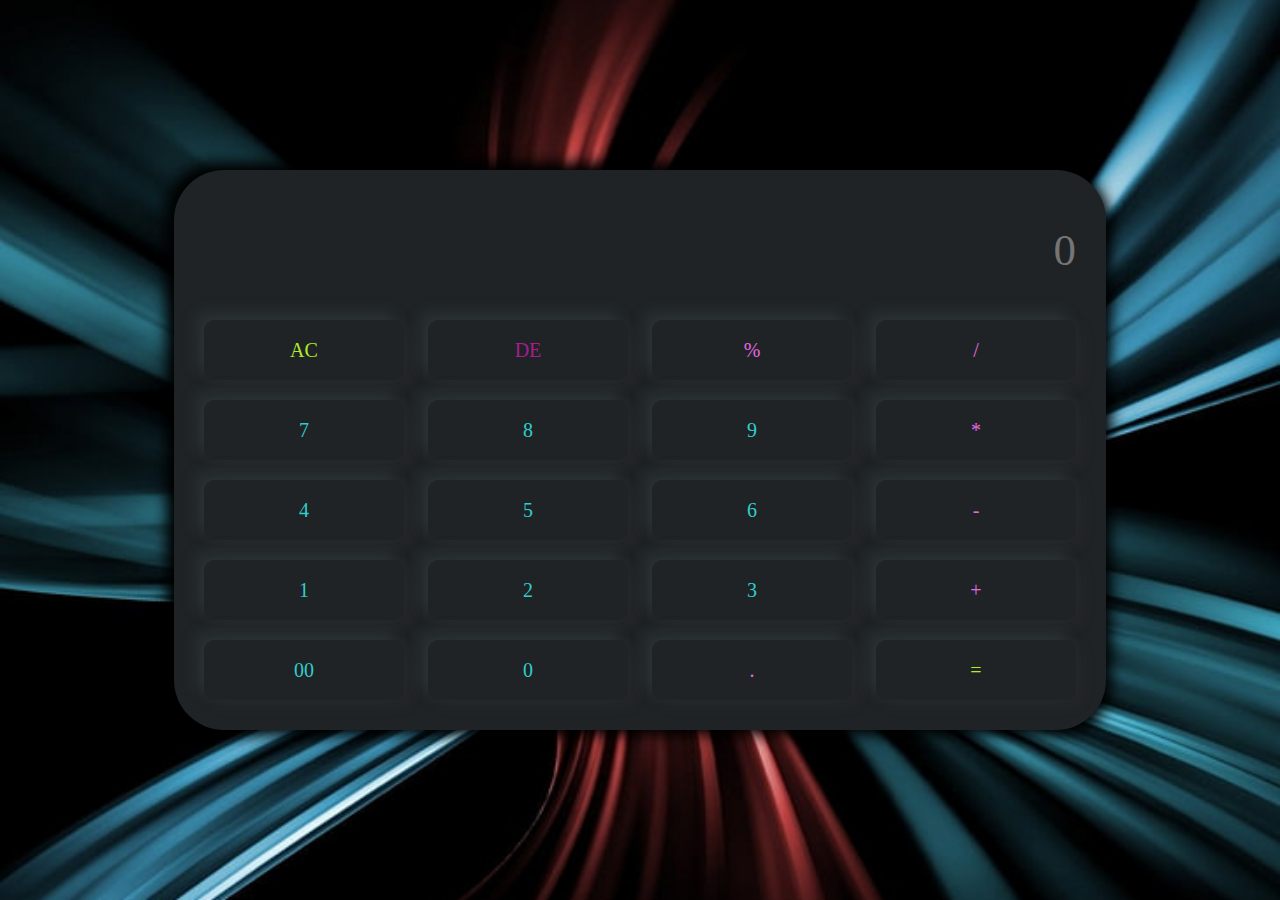
<file: Calci/index.html>
<!DOCTYPE html>
<html lang="en">
<head>
    <meta charset="UTF-8">
    <meta name="viewport" content="width=device-width, initial-scale=1.0">
    <title>Calculator</title>
    <link rel="stylesheet" href="cal.css">
</head>
<body>
    <div class="container">
        <div  class="calculator">
            <form>
                <div class="display">
                    <input type="text" name="display" placeholder="0">
                </div>
                <div>
                    <input type="button" value="AC" onclick="display.value = '' " class="operator">
                    <input type="button" value="DE" onclick="display.value = display.value.toString().slice(0,-1)" class="operator1">
                    <input type="button" value="%" onclick="display.value += '%' " class="symbol">
                    <input type="button" value="/" onclick="display.value += '/' " class="symbol">
                </div>
                <div>
                    <input type="button" value="7" onclick="display.value += '7' " class="number">
                    <input type="button" value="8" onclick="display.value += '8' " class="number">
                    <input type="button" value="9" onclick="display.value += '9' " class="number">
                    <input type="button" value="*" onclick="display.value += '*' " class="symbol">
                </div>
                <div>
                    <input type="button" value="4" onclick="display.value += '4' " class="number">
                    <input type="button" value="5" onclick="display.value += '5' " class="number">                    
                    <input type="button" value="6" onclick="display.value += '6' " class="number">
                    <input type="button" value="-" onclick="display.value += '-' " class="symbol">
                </div>
                <div>
                    <input type="button" value="1" onclick="display.value += '1' " class="number">
                    <input type="button" value="2" onclick="display.value += '2' " class="number">
                    <input type="button" value="3" onclick="display.value += '3' " class="number">
                    <input type="button" value="+" onclick="display.value += '+' " class="symbol">
                </div>
                <div>
                    <input type="button" value="00" onclick="display.value += '00' " class="number">
                    <input type="button" value="0" onclick="display.value += '0' " class="number">
                    <input type="button" value="." onclick="display.value += '.' " class="symbol">
                    <input type="button" value="=" onclick="display.value = eval(display.value)" class="equal operator" >
                </div>
            </form>
        </div>
    </div>
</body>
</html>
</file>
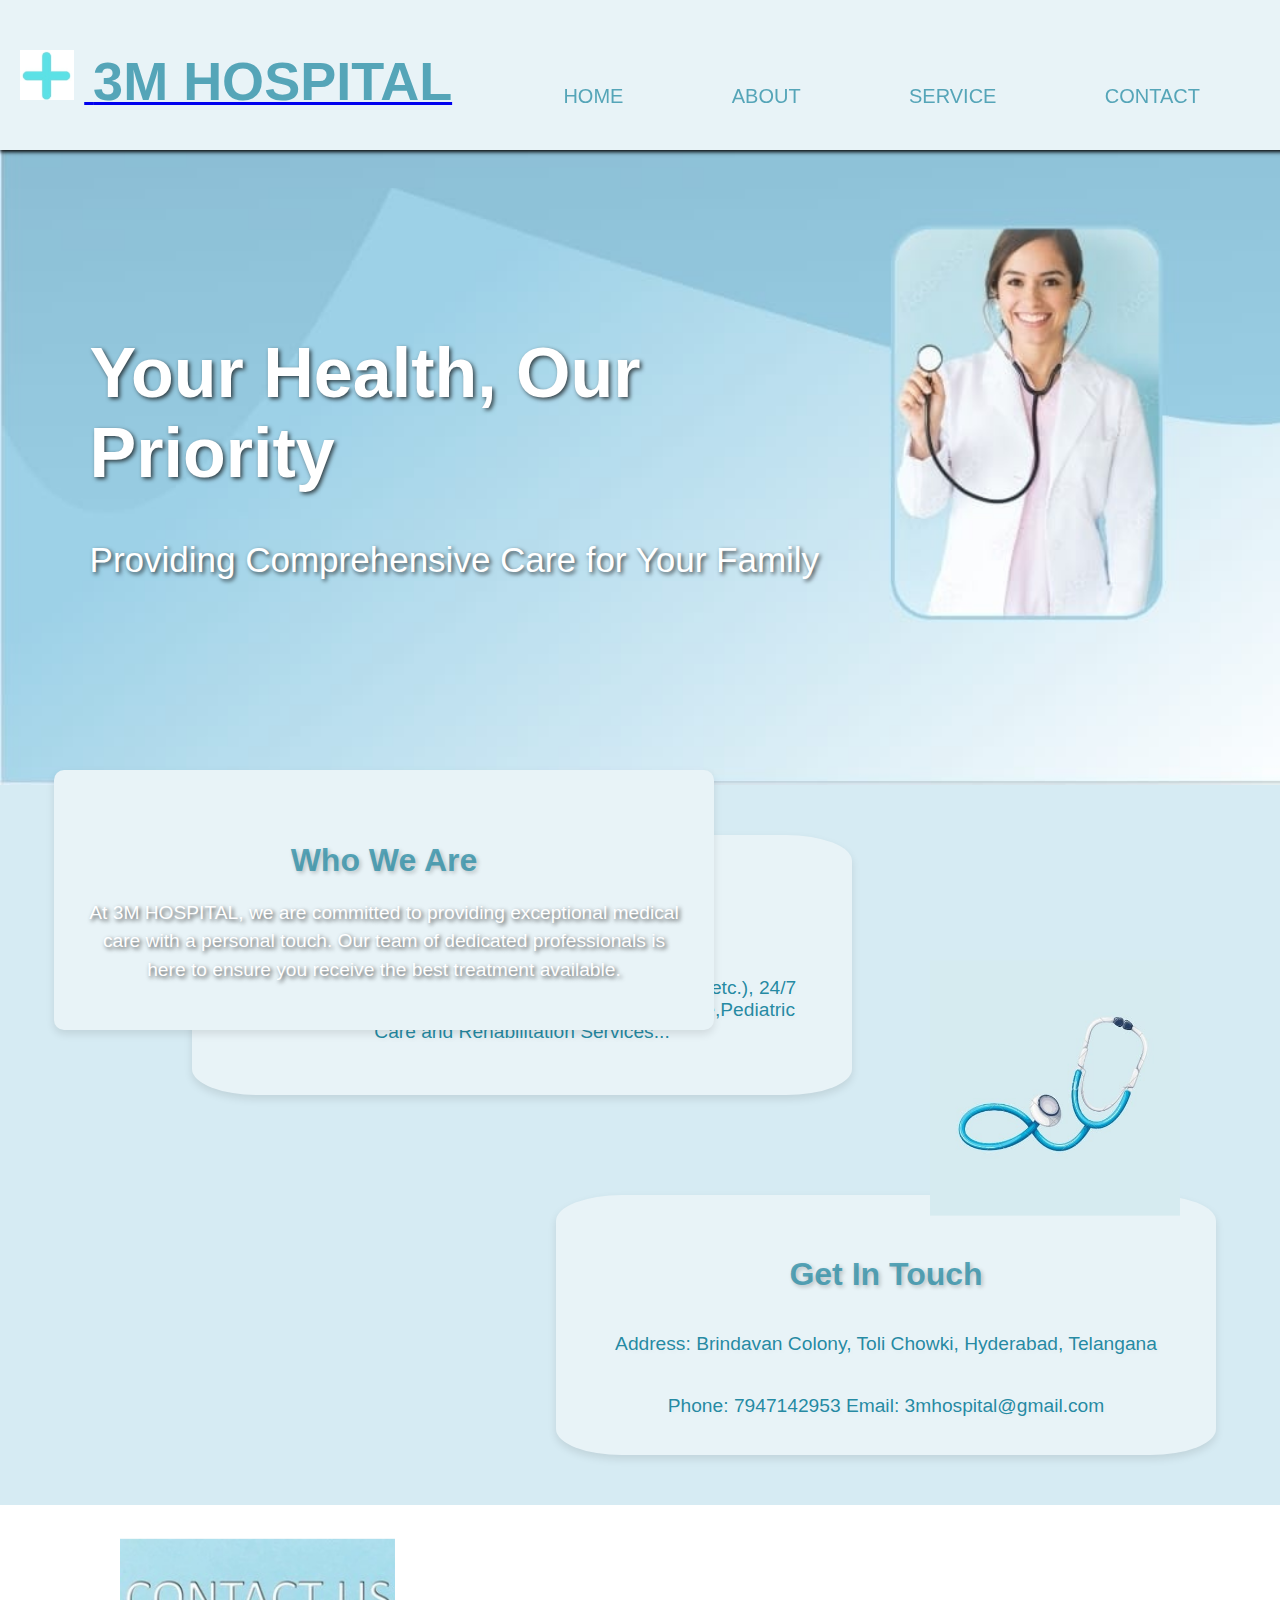
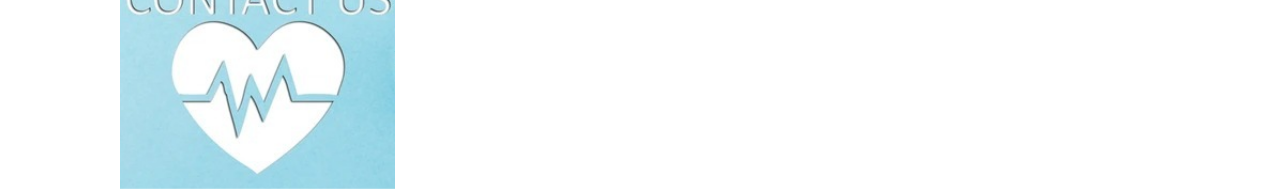
<file: Landing/index.html>
<!DOCTYPE html>
<html lang="en">
<head>
    <meta charset="UTF-8">
    <meta name="viewport" content="width=device-width, initial-scale=1.0">
    <title>3M HOSPITAL</title>
    <link rel="stylesheet" href="style.css">
    <link rel="icon" href="WhatsApp Image 2024-05-25 at 4.11.48 AM.jpeg" type="image/x-icon">

</head>
<body>
    <header class="site-header">
        
        <div class="logo-container">
            <a href="index.html">
                <img src="WhatsApp Image 2024-05-25 at 4.11.48 AM.jpeg" alt="Hospital logo" class="logo">
                <span class="site-name">3M HOSPITAL</span>
            </a>
    </div>
    <nav>
        <div class="logo">

        </div>
        <div class="navbar">
        <ul>
            <li> <a href="#home" >HOME</a></li>
            <li> <a href="#about" >ABOUT </a></li>
            <li> <a href="#services" >SERVICE </a></li>
            <li> <a href="#contact" >CONTACT </a></li>

        </ul>
        </div>
    </nav>
    </header>
    <div id="home"    class="content-items">
        <img src="WhatsApp Image 2024-05-25 at 11.34.25 PM.jpeg">
        
    </div>
    <div class="background-image">
        <div class="content">
            <h1>Your Health, Our Priority</h1>
            <p>Providing Comprehensive Care for Your Family</p>
        </div>
    </div>
    <section id="about"  class="about-us">
        <div class="about-us-box">
        <h2>Who We Are</h2>
        <p>
            At 3M HOSPITAL, we are committed to providing 
            exceptional medical care with a 
            personal touch. Our team of dedicated 
            professionals is here to ensure you receive
             the best treatment available.
        </p>
    </div>
    </section>
    <section id="services" class="service">
        <div class="service-box">
        <h3>Our Services</h3>
        <p> Primary Care,specialty services (cardiology, oncology, etc.), 
            24/7 Emergency Services,Surgical Services,
            Maternity Care,Pediatric Care and 
            Rehabilitation Services...
        </p>
        </div>
        <div class="steth">
            <img src="WhatsApp Image 2024-05-26 at 4.58.09 AM.jpeg"
             alt="Stethoscope Logo" class="stethoscope-logo">
    
        </div>
    </section>
    <section  id="contact" class="contact ">
        <div class="contact-us">
            <h4>Get In Touch</h4>
            <p>Address: Brindavan Colony, Toli Chowki, Hyderabad, Telangana</p>
         
            <p>Phone: 7947142953
               Email: 3mhospital@gmail.com</p>
        </div>
        <div class="cont">
            <img src="WhatsApp Image 2024-05-26 at 10.38.57 PM.jpeg"
             alt="contact us Logo" class="contact-logo">
    
        </div>
    </section>
    
</html>
</file>
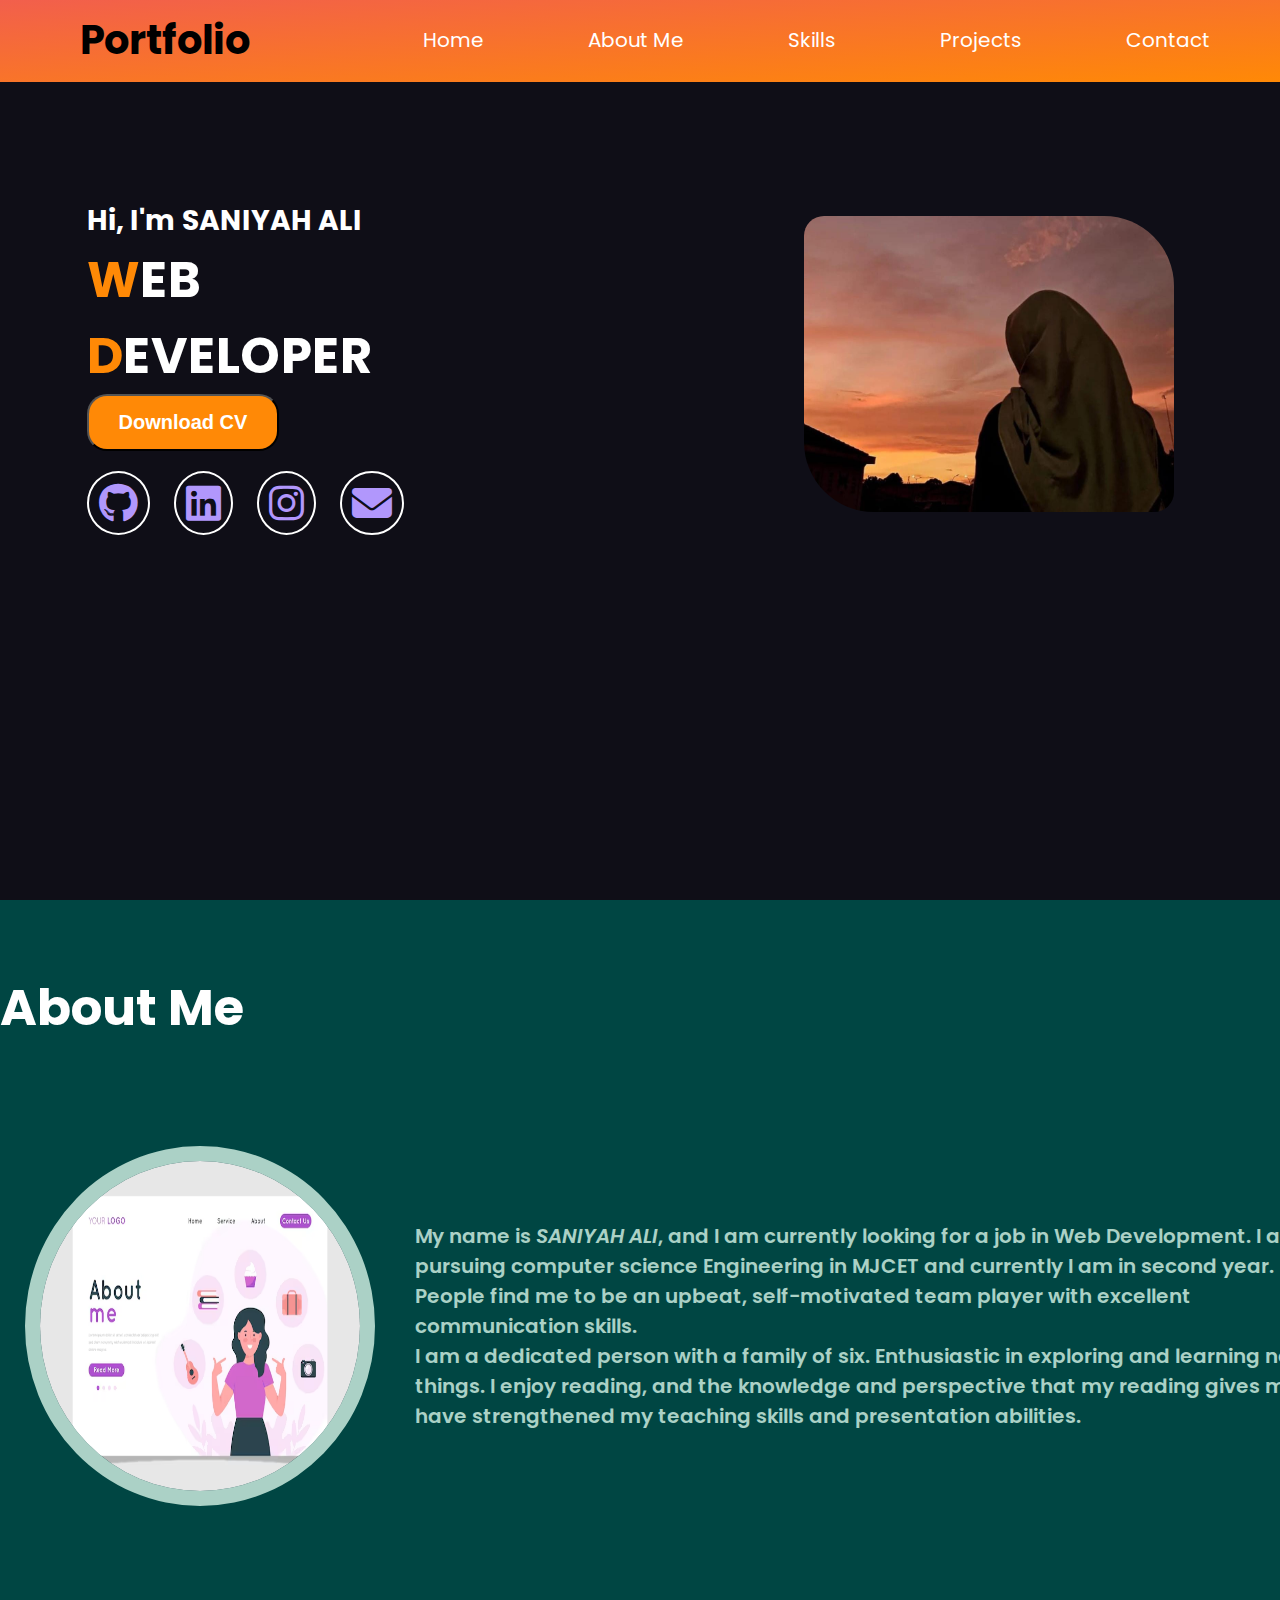
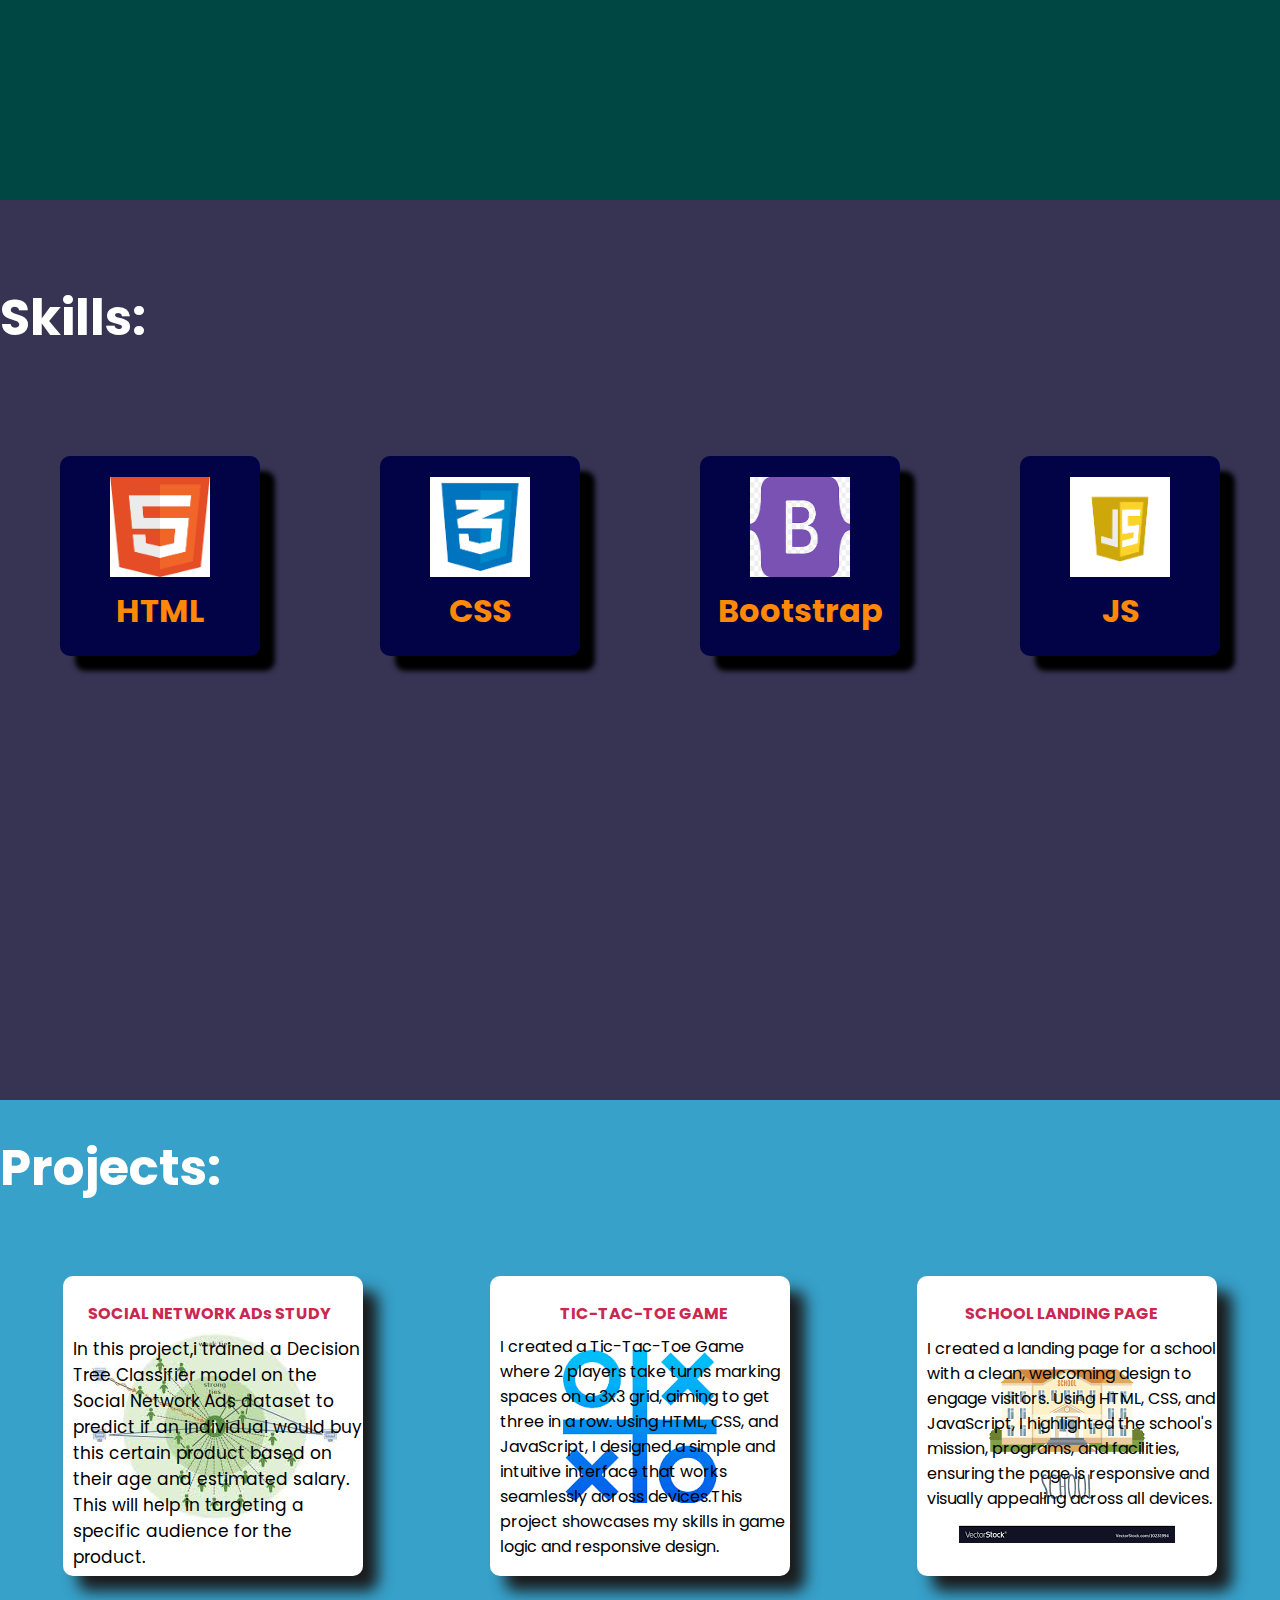
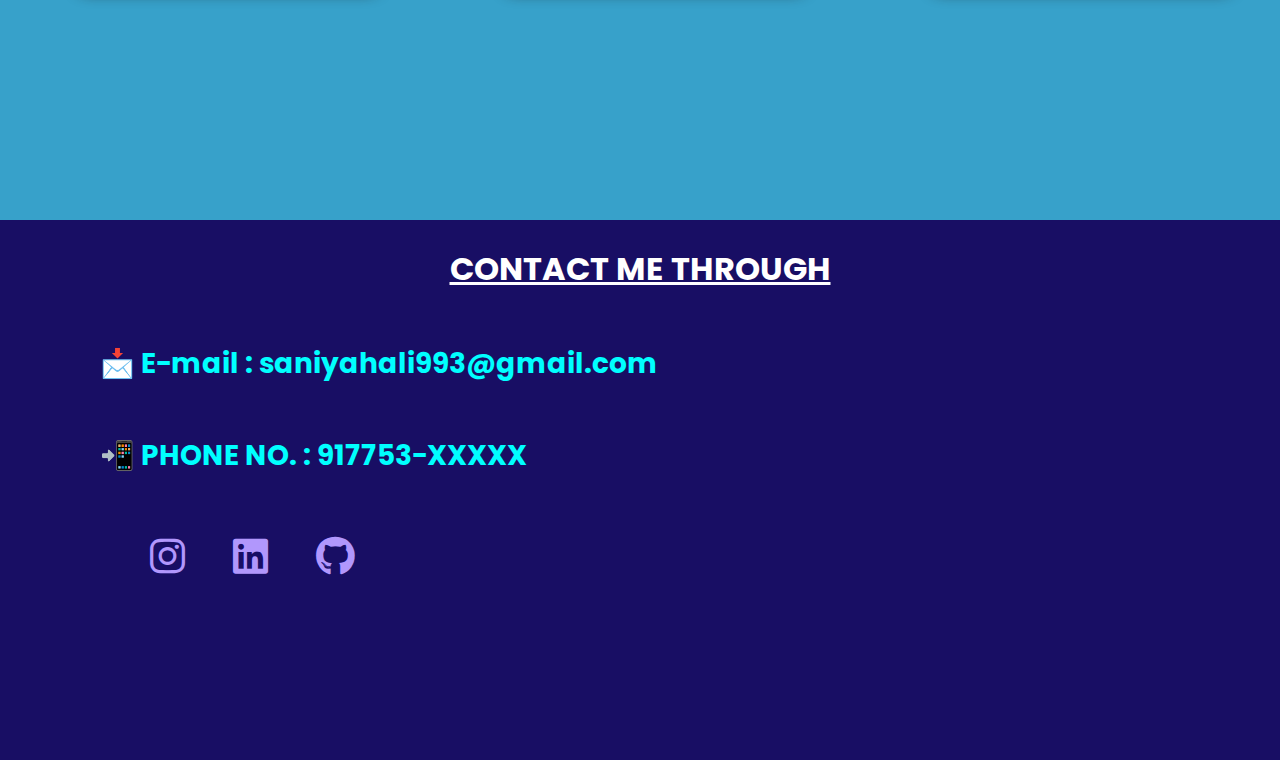
<file: PORTFOLIO/index.html>
<!DOCTYPE html>
<html lang="en">
<head>
    <meta charset="UTF-8">
    <meta name="viewport" content="width=device-width, initial-scale=1.0">
    <title>Document</title>
    <link rel="stylesheet" href="style.css">
    <link rel="stylesheet" href="https://cdnjs.cloudflare.com/ajax/libs/font-awesome/6.5.2/css/all.min.css">
</head>
<body>
    <nav>
        <input type="checkbox" id="check">
        <label for="check" class="toggle"><i class="fa-solid fa-bars"></i></label>
        <h1>Portfolio</h1>
        <ul>
            <li><a href="#home">Home</a></li>
            <li><a href="#aboutme">About me</a></li>
            <li><a href="#skills">Skills</a></li>
            <li><a href="#projects">Projects</a></li>
            <li><a href="#contact">Contact</a></li>
        </ul>
    </nav>
    <div id="home">
        <div class="homecontent">
            <div class="homeleft">
                <h3>Hi, I'm <span class="coloredd">SANIYAH ALI</span></h3>
                <div class="webdev">
                  <h1><span class="colored">W</span>EB &nbsp; <br class="webdevbr"><span class="colored">D</span>EVELOPER</h1>
                </div>
                <button>
                    <a href="" download>Download CV</a>
                </button>
                <div class="icons">
                    <a href="https://github.com/rashidaruhi"><i class="fa-brands fa-github fa-beat" style="color: #B197FC;"></i></a>
                    <a href="https://www.linkedin.com/in/rashida-ruhi-89235b272"><i class="fa-brands fa-linkedin fa-beat" style="color: #B197FC;"></i></a>
                    <a href="https://www.instagram.com/ruhirashida_4520?igsh=MW83aDNqaWk2Y3d0bg=="><i class="fa-brands fa-instagram fa-beat" style="color: #B197FC;"></i></a>   
                    <a href="rashidaruhi2@gmail.com"><i class="fa-solid fa-envelope fa-beat" style="color: #B197FC;"></i></a>
                </div>
            </div>

            <div class="homeright">
                <img src="WhatsApp Image 2024-06-24 at 9.04.54 AM.jpeg" alt="jpeg">
            </div> 
        </div>
    </div>


    <div id="aboutme">
        <h1>About Me</h1>
        <div class="aboutmecontent">
            <img src="about.avif" alt="avif">
            <p>
                My name is <i>SANIYAH ALI</i>, and I am currently looking for a job in Web Development. I am pursuing computer science Engineering in MJCET and currently I am in second year. People find me to be an upbeat, self-motivated team player with excellent communication skills.
                <br>
                I am a dedicated person with a family of six. Enthusiastic in exploring and learning new things. I enjoy reading, and the knowledge and perspective that my reading gives me have strengthened my teaching skills and presentation abilities.
            </p>
        </div>
    </div>
    
    <div id="skills">
        <h1>Skills:</h1>
        <div class="boxcontainer">
            <div class="box"><img src="html.png" alt="png"><h1>HTML</h1></div>
            <div class="box"><img src="css.png" alt="png"><h1>CSS</h1></div>
            <div class="box"><img src="bootstrap.png" alt="png"><h1>Bootstrap</h1></div>
            <div class="box"><img src="js.png" alt="png"><h1>JS</h1></div>
        </div>
    </div>
    
    <div id="projects">
        <h1>Projects:</h1>
        <div class="carton">
            <div class="proj1">
                <br><b>SOCIAL NETWORK ADs STUDY</b>
                <p>In this project,i trained a Decision Tree Classifier model
                    on the Social Network Ads dataset to predict if an individual would 
                    buy this certain product based on their age and estimated salary.
                    This will help in targeting a specific audience for the product.
                </p>
            </div>
            <div class="proj2">
                <br><b>TIC-TAC-TOE GAME</b><br>
                <p> I created a Tic-Tac-Toe Game where 2 players take turns marking 
                    spaces on a 3x3 grid, aiming to get three in a row. Using HTML, CSS,
                    and JavaScript, I designed a simple and intuitive interface that works
                    seamlessly across devices.This project showcases my skills in game logic and responsive design. 
                </p>
            </div>
            <div class="proj3">
                <br><b>SCHOOL LANDING PAGE</b><br>
                <p>I created a landing page for a school with a clean, welcoming design to 
                    engage visitors. Using HTML, CSS, and JavaScript, I highlighted the school's
                    mission, programs, and facilities, ensuring the page is responsive and visually
                    appealing across all devices.
                </p>
            </div>
        </div>    
    </div>

   <div id="contact">
        <br><h1>CONTACT ME THROUGH</h1>
        <h3>📩 E-mail : saniyahali993@gmail.com</h3>
        <h3>📲 PHONE NO. : 917753-XXXXX</h3>
        <div class="logo"><a href="https://www.instagram.com/saniyah_1711?igsh=MW83aDNqaWk2Y3d0bg==">
            <i class="fa-brands fa-instagram fa-beat" style="color: #B197FC;"></i></a>
            <a href="https://www.linkedin.com/in/saniyah-ali-64219b2a7/">
            <i class="fa-brands fa-linkedin fa-beat" style="color: #B197FC;"></i></a>
            <a href="https://github.com/SaniyahAli">
            <i class="fa-brands fa-github fa-beat" style="color: #B197FC;"></i></a>
        </div>
   </div>

     

</body>
</html>
</file>
<file: Calci/cal.css>
*{
    margin: 0;
    padding: 0;
    font-family: 'poppins','sans-serif';
    box-sizing: border-box;
}


body .container{
    background-image: url(ca.jpg);
    
    background-size: cover; 
    background-repeat: no-repeat; 
    background-position: center; 
}

body .container .color{
    color: #be6767;
    width: 100px;
    height: 25vh;
    font-size: 50px;
    line-height: 120px;
}

.container{
    width: 100%;
    height: 100vh;
    background: linear-gradient(135deg,#14a767,#763bc8); 
    display:flex;
    align-items: center;
    justify-content: center;
}

.calculator{
    background:#1f2325;
    padding: 20px;
    border-radius: 50px;
    box-shadow: -8px -8px 15px rgb(0, 0, 0),5px 5px 15px rgb(0, 0, 0);
} 
.calculator form input{
    border: 0;
    outline: 0;
    width: 200px;
    height: 60px;
    border-radius: 10px;
    box-shadow: -8px -8px 15px rgba(77, 94, 95, 0.271),5px 5px 15px rgba(75, 65, 65, 0.2);
    background: transparent;
    font-size: 20px;
    color: #fff;
    cursor: pointer;
    margin: 10px;
}
form input.operator{
    color: #b2ec2a;
    transition: transform 0.2s; 
}
form input.operator1{
    color: #a71e8d;
    transition: transform 0.2s; 
}
form input.symbol{
    color: #e767e1;
    transition: transform 0.2s; 
}
form input.number{
    color: #33cccc;
    transition: transform 0.2s; 
}

form .display{
    display: flex;
    justify-content: flex-end;
    margin: 20px 0;
}

form .display input{
    text-align: right;
    flex: 1;
    font-size: 45px;
    box-shadow: none;
} 

form input.operator:hover{
    transform: scale(1.1);
}
form input.operator1:hover{
    transform: scale(1.1);
}
form input.symbol:hover{
    transform: scale(1.1);
}
form input.number:hover{
    transform: scale(1.1);
}
</file>
<file: Landing/style.css>
body {
    font-family:Verdana, Geneva, Tahoma, sans-serif;
    margin: 0;
    padding: 0;
    
}

.site-header {
    display: flex;
    align-items: center;
    justify-content: space-between;
    padding: 10px 20px;
    background-color: #e8f3f7;
    box-shadow: 0 2px 4px rgb(0, 0, 0);
    position: sticky;
    top: 0;
    z-index: 1000;
    font-size: xx-large;


    width: 100%;
    
    line-height: 5px;

    position: fixed;
    background-image: linear-gradient(#95e8eec4  #95e8eec4);
}

.logo-container {
    display: flex;
    align-items: center;
}

.logo-link {
    display: flex;
    align-items: center;
    text-decoration: none;
}
.logo {
    height: 50px;
    margin-right: 10px;
    font-size: 30px;
    cursor: pointer;
}
.navbar{
    height: 50px;
    margin-right: 10px;
    font-size: 30px;
    cursor: pointer;
}
.navbar li a:hover{
    
        background-color: #157ed460; 
        color: #063546ab;
        transform: scale(1,1);
        box-shadow: 0px 4px 8px rgba(11, 56, 179, 0.356);
        border-radius: 15%;
        box-sizing: border-box;
        border-style:groove;
        border-top:#2F4F4F ;
        border-left:#2F4F4F;
        border-right: #2F4F4F;
    }
    .navbar::after{
        content: "";
        display:table;
        clear:both;
    }
.site-name {
    font-size: 54px;
    color: #2088a1bb;
    font-weight: bold;
}

.main-nav {
    flex: 2;
    text-align:center;
}

@media (max-width: 768px) {
    .logo {
        height: 40px;
    }
    .footer-logo {
        height: 30px;
    }
    .site-name, .footer-site-name {
        font-size: 18px;
    }
}

nav li {
    display:inline-block ;
    list-style: none;

}
nav li a{
    font-size: 20px;
    text-transform: uppercase;
    padding: 0px 90px;
    color: #2088a1bb;
    padding-left: 10px;
    text-decoration: none;
}
nav li a:hover{
    color: rgb(19, 83, 112);
    transition: all 0.4s ease 0s;
}
.content-items img {
    padding-top: 5%;
    width: 100%;
    height: 100vh;
    background-size: cover;
    background-position: center;
    background-image: url('WhatsApp\ Image\ 2024-05-25\ at\ 11.34.25\ PM.jpeg'); /* Ensure this is a high-resolution image */
    background-size: cover;
    background-position: center;
    background-repeat: no-repeat;
    height: 100%;
    position: relative;
    display: flex;
    justify-content: center;
    align-items: center;
        
            
        
    }
.background-image {
    background-image: url('WhatsApp\ Image\ 2024-05-25\ at\ 10.33.19\ PM.jpeg'); 
    background-size: cover;
    background-position: center;
    height: 100%;
    display: flex;
    justify-content: center;
    align-items: center;
}
.content {
    position: absolute;
    font-size: 35px;
    top: 50%; /* Adjust as needed to position text correctly */
    left: 38%;
    transform: translate(-50%, -50%);
    color: #fff; /* Adjust text color for readability */
    text-shadow: 2px 2px 4px rgba(0, 0, 0, 0.7); /* Adds a shadow for better readability */
}
.about-us {
    padding: 50px 20px;
    text-align: center;

    
    position: absolute;
    top: 100%; /* Adjust as needed to position text correctly */
    left: 30%;
    transform: translate(-50%, -50%);

}
.about-us-box {
    background-color: #e8f3f7;
    padding: 30px;
    max-width: 800px;
    margin: 0 auto;   
    border-radius: 10px;
    box-shadow: 0 4px 8px rgba(0, 0, 0, 0.1);
    width: 600px; /* Fixed width */
    height: 200px; /* Fixed height to make it a square */
    display: flex;
    flex-direction: column;
    justify-content: center;
    align-items: center;
}
.about-us h2 {
    font-size: 2em;
    margin-bottom: 20px;
    color: #2088a1bb; 
    text-shadow: 2px 2px 4px rgba(0, 0, 0, 0.212);
}
.about-us p {
    font-size: 1.2em;
    color: #fff; 
    text-shadow: 2px 2px 4px rgba(0, 0, 0, 0.7);
    margin: 0 auto;
    max-width: 800px;
    line-height: 1.5;

}
    .service {
        background-color: #d6ebf3; 
        color: #fff;
        padding: 50px 20px;
        text-align: center;
        padding-right: 20%;
}
.service-box{
    background-color: #e8f3f7;
    padding: 30px;
    max-width: 800px;
    margin: 0 auto;   
    border-radius: 10px;
    box-shadow: 0 4px 8px rgba(0, 0, 0, 0.1);
    width: 600px; /* Fixed width */
    height: 200px; /* Fixed height to make it a square */
    display: flex;
    flex-direction: column;
    justify-content: center;
    align-items: center;
    border-radius: 10%;
    
}
.service h3 {
    font-size: 2em;
    margin-bottom: 20px;
    color: #2088a1bb; 
    text-shadow: 2px 2px 4px rgba(0, 0, 0, 0.212);
}
.service p {
    font-size: 1.2em;
    color:#2087a1fd; 
    text-shadow: 2px 2px 4px rgba(2, 11, 12, 0.034);
    margin: 20px;
}
.steth{

    position: absolute;
    top: 50%;
    right: 100px; /* Adjust this value to position the stethoscope logo correctly */
    transform: translateY(-50%);
    padding-top: 100%;
}

.stethoscope-logo {
    width: 250px; /* Adjust size as needed */
    height: auto;
    padding-right: 20%;
}
.contact{
    background-color: #d6ebf3; 
    color: #fff;
    padding: 50px 20px;
    text-align: center;
    padding-left: 40%;
}
.contact-us{
    background:#e8f3f7;
    padding: 30px;
    max-width: 800px;
    margin: 0 auto;   
    border-radius: 10px;
    box-shadow: 0 4px 8px rgba(0, 0, 0, 0.1);
    width: 600px; 
    height: 200px;
    display: flex;
    flex-direction: column;
    justify-content: center;
    align-items: center;
    border-radius: 10%;
}
.contact h4{
    font-size: 2em;
    margin-bottom: 20px;
    color: #2088a1bb; 
    text-shadow: 2px 2px 4px rgba(0, 0, 0, 0.212);
}
.contact p{
    font-size: 1.2em;
    color: #2087a1fd; 
    text-shadow:  2px 2px 4px rgba(2, 11, 12, 0.034);
    margin: 20px;
}
.cont{

    position: absolute;
    top: 114%;
    left: 120px; 
    transform: translateY(-50%);
    padding-top: 100%;
}

.contact-logo {
    width: 275px; /* Adjust size as needed */
    height: auto;
    padding-right: 20%;
}
html{
    scroll-behavior:smooth;
}
</file>
<file: PORTFOLIO/style.css>
@import url('https://fonts.googleapis.com/css2?family=Poppins:ital,wght@0,100;0,200;0,300;0,400;0,500;0,600;0,700;0,800;0,900;1,100;1,200;1,300;1,400;1,500;1,600;1,700;1,800;1,900&display=swap');

*{
    padding: 0px;
    margin: 0px;
    text-decoration: none;
    list-style: none;
    box-sizing: border-box;
}
body{
    font-family: "Poppins" , sans-serif;
}
nav h1{
    font-size: 40px;
    line-height: 80px;
    padding: 0px 80px;
    font-weight: bold;
    display: inline;
}
nav ul{
    float: right;
    margin-right: 20px;
}
nav ul li{
    display: inline-block;
    margin: 0px 50px;
    line-height: 80px;
}
nav{
    background: linear-gradient(to bottom right,#f25f4c,#ff8906);
    width: 100%;
    position: absolute;
    z-index: s;
}
nav ul li a{
    color: white;
    font-size: 20px;
    text-transform: capitalize;
}
a:hover{
    color: black;
    transition: 0.5s;
}
.toggle{
    font-size: 40px;
    color: white;
    float: right;
    line-height: 80px;
    margin-right: 40px;
    margin-top: 15px;
    cursor: pointer;
    display: none;
}
#check{
    display: none;
}
#home{
    background-color: #0f0e17;
    max-width: 100%;
    height: 100vh;
}
#aboutme{
    background-color: #004643;
    max-width: 100%;
    height: 100vh;
}
#skills{
    background-color: #363353;
    max-width: 100%;
    height: 100vh;
}
#projects{
    background-color:#37a1ca;
    max-width: 100%;
    height: 80vh;
}
#contact{
    background-color: #180e64;
    max-width: 100%;
    height: 60vh;
}
#font{
    font-size: 35px;
}
.homecontent{
    position: absolute;
    top: 200px;
}
.homeleft{
    color: white;
}
.icons i{
    border: 2px solid white;
    font-size: 40px;
    border-radius: 50%;
    padding: 10px;
    margin-right: 20px;
}
.icons i:hover{
    background-color: #f25f4c;
}
.colored{
    color: #ff8906;
}
.webdevor{
    display: none;
}
.homeright image{
    width: 370px;
    height: auto;
}
.homeright img{
    width: 370px;
    height: auto;
    border-top-right-radius: 70px;
    border-bottom-left-radius: 70px;
    border-top-left-radius: 20px;
    border-bottom-right-radius: 20px;
    position: relative;
    left: 280px;
}
.homecontent{
    display: flex;
    flex-direction: row;
    justify-content: center;
    align-items: center;
    gap: 100px;
    position: relative;
    left: -150px;
}
.homeleft h3{
    font-size: 28px;
}
.webdev{
    font-size: 25px;
    letter-spacing: 0.5px;
}
.homeleft button{
    padding: 15px 30px;
    border-radius: 20px;
    font-weight: bold;
    background-color: #ff8906;
    position: relative;
    /* left: -20px; */
    margin-bottom: 20px;
}
.homeleft button a{
    color: white;
    font-size: 20px;
}
#aboutme h1{
    color: white;
    position:relative;
    top: 70px;
    left: 50 px;
    font-size: 50px;
}
.aboutmecontent img{
    width: 350px;
    height: 40vh;
    border-radius: 50%;
    position: relative;
    top: 70px;
    left: 10px;
    border: 15px solid #abd1c6;
}
.aboutmecontent{
    display: flex;
    justify-content: center;
    align-items: center;
    position: relative;
    top: 100px;
}
.aboutmecontent p{
    font-size: 20px;
    font-weight: 550;
    position: relative;
    left: 50px;
    width: 900px;
    color: #abd1c6;
    top: 70px;
}
#skills>h1{
    position: relative;
    top: 80px;
    /* left: 80px; */
    font-size: 50px;
    color: white;
}
.box img{
    height: 100px;
    width: 100px;
}
.box{
    width: 200px;
    height: 200px;
    background-color: rgb(2,2,70);
    border-radius: 10px;
    box-shadow: 15px 15px 5px black;
    display: flex;
    flex-direction: column;
    align-items: center;
    justify-content: center;
}
.boxcontainer{
    display: flex;
    flex-direction: row;
    justify-content: space-around;
    position: relative;
    top: 180px;
}
.box h1{
    color: #ff8906;
    margin-top: 10px;
}
.box3head{
    color: #ff8906;
    padding-top: 30px;
}
.carton{
    display: flex;
    flex-direction: row;
    justify-content: space-around;
    position: relative;
    top: 180px;   
}
.proj1{
    width: 300px;
    height: 300px;
    background-color: rgb(255, 255, 255);
    border-radius: 10px;
    margin-top: -80px;
    box-shadow: 15px 15px 15px rgb(27, 27, 27); 
    background-image: url(networking.jpg);
    background-repeat: no-repeat;
    background-position: center;
}

.proj1 b{
    color: #ca2851;
    margin-left: 25px;
}
.proj1:hover{
    background-image: none;
    transition: 0.9s;
    background-color: rgb(108, 187, 232);
   
}
.proj2:hover{
    background-image: none;
    transition: 0.9s;
    background-color: rgb(108, 187, 232);
    
}
.proj3:hover{
    background-image: none;
    transition: 0.9s;
    background-color: rgb(108, 187, 232);
   
}
.proj1 p{
    color: #000000;
    font-size: 17px;
    margin-top: 10px;
    margin-left: 10px;
}
.proj2{
    width: 300px;
    height: 300px;
    background-color: rgb(255, 255, 255);
    box-shadow: 15px 15px 15px rgb(27, 27, 27); 
    border-radius: 10px;
    margin-top: -80px;
    background-image: url(t1.png);
    background-position: center;
    background-repeat: no-repeat;
}
.proj2 b{
    color: #ca2851;
    margin-left: 70px;
    
}
.proj2 p{
    color: #000000;
    margin-top: 8px;
    margin-left: 10px;
    font-size: 16px;
}
.proj3{
    width: 300px;
    height: 300px;
    background-color: rgb(255, 255, 255);
    box-shadow: 15px 15px 15px rgb(27, 27, 27); 
    border-radius: 10px;
    margin-top: -80px;
    background-image: url(schl1.png);
    background-position: center;
    background-repeat: no-repeat;
}
.proj3 b{
    color: #ca2851;
    margin-left: 48px;
    
}
.proj3 p{
    color: #000000;
    margin-top: 10px;
    margin-left: 10px;
    font-size: 16px;
}
#projects>h1{
    position: relative;
    top: 30px;
    /* left: 80px; */
    font-size: 50px;
    color: white;
}
#contact h1{
    color: white;
    text-align: center;
    text-decoration:underline;
}
#contact h3{
    margin-left: 100px;
    color: aqua;
    margin-top: 50px;
    font-size: 28px;
}
#contact .logo{
    margin-top: 50px;
    margin-left: 80px; 
    color: #2c2121;
    font-size: 40px;
    text-align: none;
    padding-left: 70px;
    display: flex;
    gap: 3rem;
}

@media(max-width:500px){
    .toggle{
        display: block;
    }
    nav ul li{
        display: block;
    }
    ul{
        position: static;
        position: absolute;
        width: 100%;
        height: 400px;
        background: linear-gradient(to bottom right,#f25f4c,#ff8906);
        text-align: center;
        z-index: 100;
        display: none;

    }
    #check:checked~ul{
        display: block;
    }
    nav ul li{
        margin-bottom: 30px;
    }
    nav{
        position: static;
    }
}
</file>
